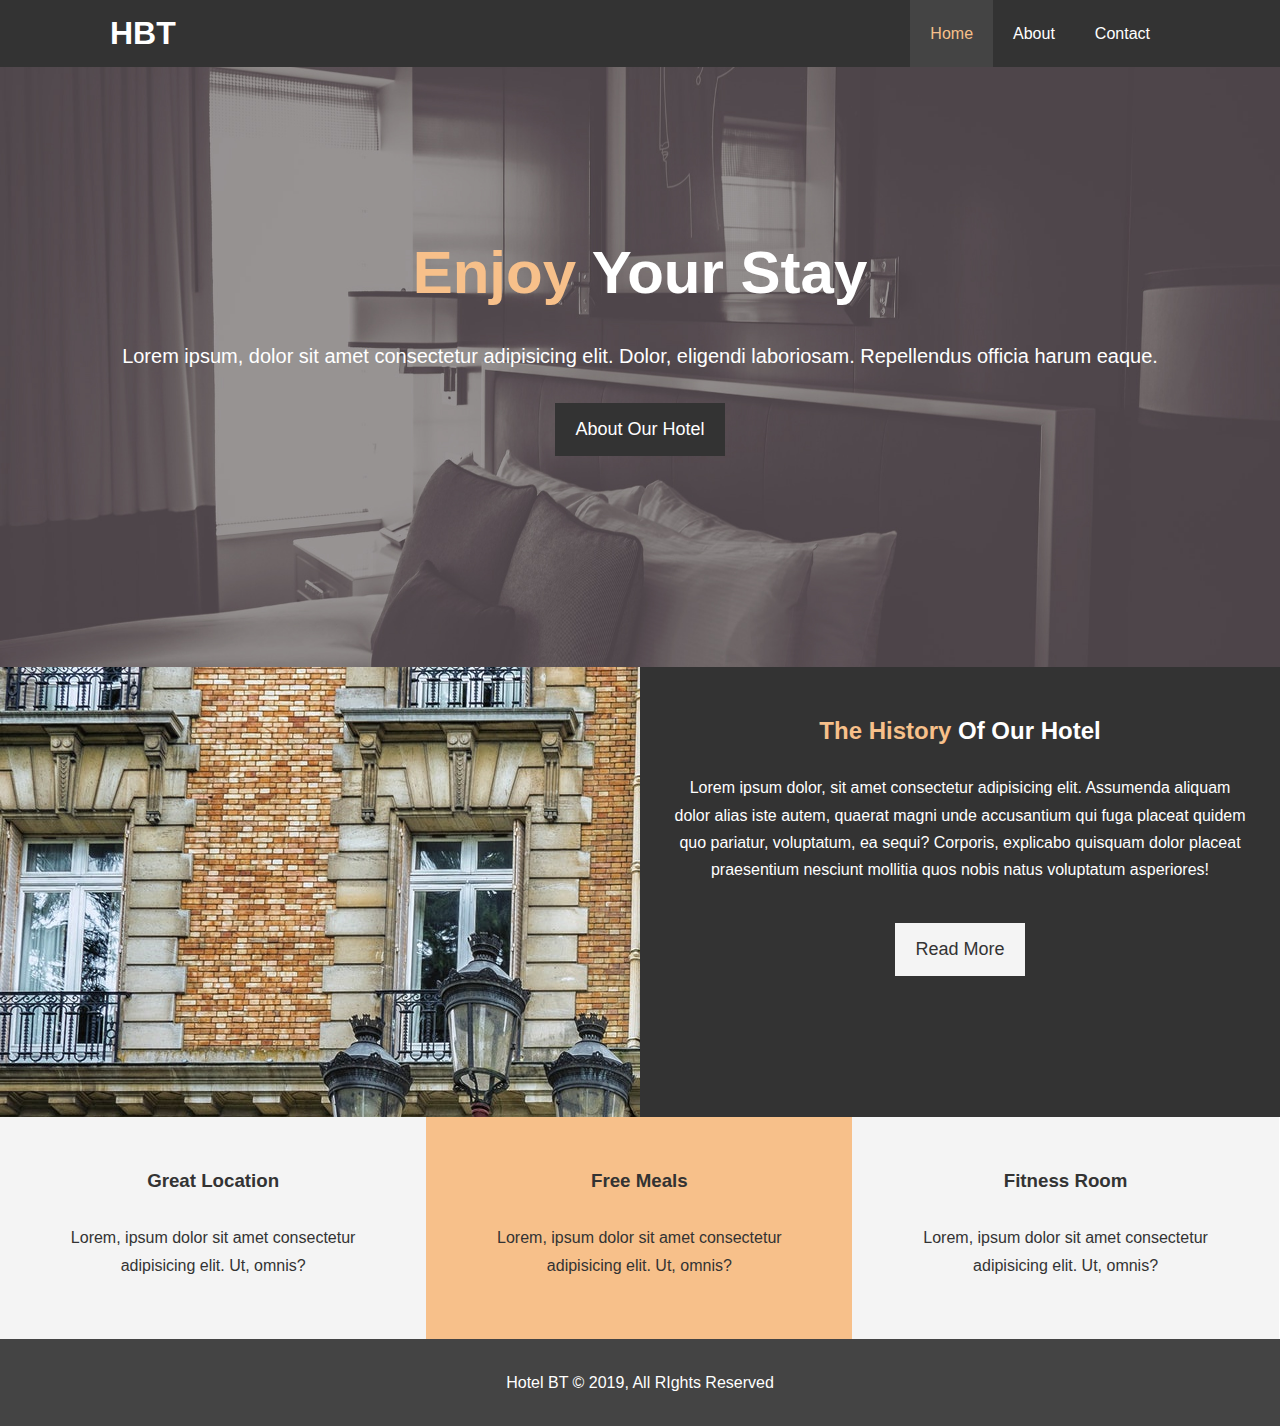
<file: index.html>
<!DOCTYPE html>
<html lang="en">

<head>
    <meta charset="UTF-8">
    <meta name="viewport" content="width=device-width, initial-scale=1.0">
    <meta http-equiv="X-UA-Compatible" content="ie=edge">
    <meta name="description" content="Welcome to the most extraordinary hotel in Boston Massachusetts">
    <meta name="keywords" content="hotel,boston hotel,new england hotel">
    <link rel="stylesheet" href="https://use.fontawesome.com/releases/v5.6.1/css/all.css" integrity="sha384-gfdkjb5BdAXd+lj+gudLWI+BXq4IuLW5IT+brZEZsLFm++aCMlF1V92rMkPaX4PP" crossorigin="anonymous">
    <link rel="stylesheet" href="css/style.css">
    <link rel="stylesheet" media="screen and (max-width: 768px)" href="css/mobile.css">
    <title>Hotel BT | Welcome</title>
</head>

<body>
    <header>
        <nav id="navbar">
            <div class="container">
                <h1 class="logo"><a href="index.html">HBT</a></h1>
                <ul>
                    <li><a class="current" href="index.html">Home</a></li>
                    <li><a href="about.html">About</a></li>
                    <li><a href="contact.html">Contact</a></li>
                </ul>
            </div>
        </nav>

        <div id="showcase">
            <div class="container">
                <div class="showcase-content">
                    <h1><span class="text-primary">Enjoy</span> Your Stay</h1>
                    <p class="lead">Lorem ipsum, dolor sit amet consectetur adipisicing elit. Dolor, eligendi laboriosam. Repellendus officia harum eaque.</p>
                    <a class="btn" href="about.html">About Our Hotel</a>
                </div>
            </div>
        </div>
    </header>

    <section id="home-info" class="bg-dark">
        <div class="info-img"></div>
        <div class="info-content">
            <h2><span class="text-primary">The History</span> Of Our Hotel</h2>
            <p>
                Lorem ipsum dolor, sit amet consectetur adipisicing elit. Assumenda aliquam dolor alias iste autem, quaerat magni unde accusantium qui fuga placeat quidem quo pariatur, voluptatum, ea sequi? Corporis, explicabo quisquam dolor placeat praesentium nesciunt
                mollitia quos nobis natus voluptatum asperiores!
            </p>
            <a href="about.html" class="btn btn-light">Read More</a>
        </div>
    </section>

    <section id="features">
        <div class="box bg-light">
            <i class="fas fa-hotel fa-3x"></i>
            <h3>Great Location</h3>
            <p>Lorem, ipsum dolor sit amet consectetur adipisicing elit. Ut, omnis?</p>
        </div>
        <div class="box bg-primary">
            <i class="fas fa-utensils fa-3x"></i>
            <h3>Free Meals</h3>
            <p>Lorem, ipsum dolor sit amet consectetur adipisicing elit. Ut, omnis?</p>
        </div>
        <div class="box bg-light">
            <i class="fas fa-dumbbell fa-3x"></i>
            <h3>Fitness Room</h3>
            <p>Lorem, ipsum dolor sit amet consectetur adipisicing elit. Ut, omnis?</p>
        </div>
    </section>

    <div class="clr"></div>

    <footer id="main-footer">
        <p>Hotel BT &copy; 2019, All RIghts Reserved</p>
    </footer>
</body>

</html>
</file>
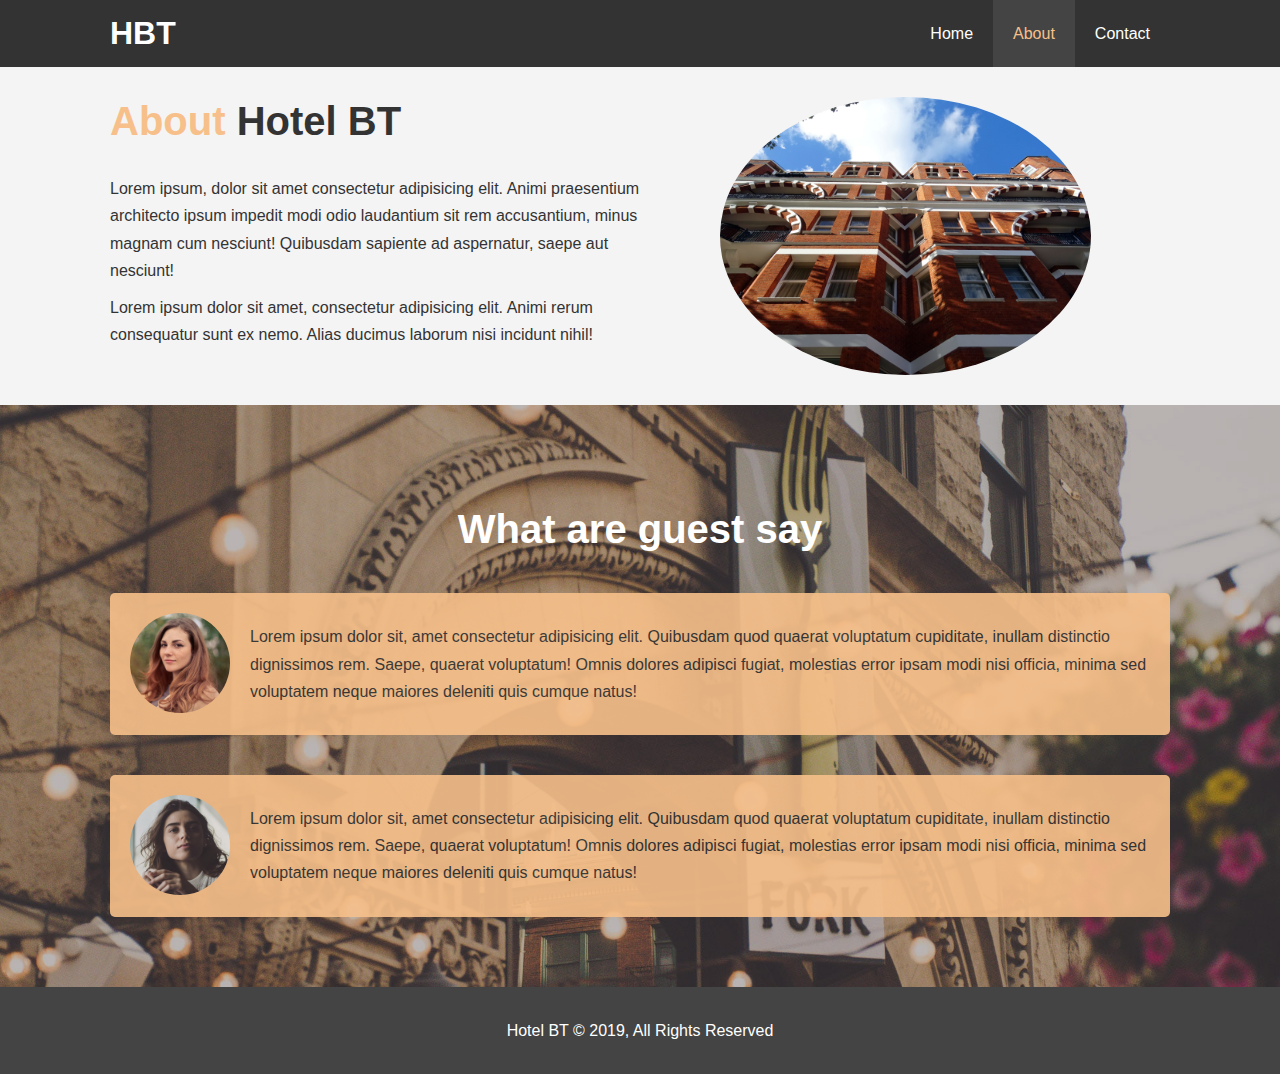
<file: about.html>
<!DOCTYPE html>
<html lang="en">

<head>
    <meta charset="UTF-8" />
    <meta name="viewport" content="width=device-width, initial-scale=1.0" />
    <title>Hotel BT | About</title>
    <link rel="stylesheet" href="css/style.css" />
    <link rel="stylesheet" media="screen and (max-width:768px)" href="css/mobile.css">
</head>

<body>
    <header>
        <nav id="navbar">
            <div class="container">
                <h1 class="logo"><a href="index.html">HBT</a></h1>
                <ul>
                    <li><a href="index.html">Home</a></li>
                    <li><a class="current" href="about.html">About</a></li>
                    <li><a href="contact.html">Contact</a></li>
                </ul>
            </div>
        </nav>
    </header>

    <section id="about-info" class="bg-light py-3">
        <div class="container">
            <div class="info-left">
                <h1 class="l-heading">
                    <span class="text-primary">About </span>Hotel BT
                </h1>
                <p>
                    Lorem ipsum, dolor sit amet consectetur adipisicing elit. Animi praesentium architecto ipsum impedit modi odio laudantium sit rem accusantium, minus magnam cum nesciunt! Quibusdam sapiente ad aspernatur, saepe aut nesciunt!
                </p>
                <p>
                    Lorem ipsum dolor sit amet, consectetur adipisicing elit. Animi rerum consequatur sunt ex nemo. Alias ducimus laborum nisi incidunt nihil!
                </p>
            </div>
            <div class="info-right">
                <img src="./img/photo-2.jpg" alt="hotel" />
            </div>
        </div>
    </section>

    <div class="clr"></div>

    <section id="testimonials" class="py-3">
        <div class="container">
            <h2 class="l-heading">What are guest say</h2>
            <div class="testimonial bg-primary">
                <img src="./img/person-1.jpg" alt="Samantha">
                <p>Lorem ipsum dolor sit, amet consectetur adipisicing elit. Quibusdam quod quaerat voluptatum cupiditate, inullam distinctio dignissimos rem. Saepe, quaerat voluptatum! Omnis dolores adipisci fugiat, molestias error ipsam modi nisi officia,
                    minima sed voluptatem neque maiores deleniti quis cumque natus!</p>
            </div>

            <div class="testimonial bg-primary">
                <img src="./img/person-2.jpg" alt="Jin">
                <p>Lorem ipsum dolor sit, amet consectetur adipisicing elit. Quibusdam quod quaerat voluptatum cupiditate, inullam distinctio dignissimos rem. Saepe, quaerat voluptatum! Omnis dolores adipisci fugiat, molestias error ipsam modi nisi officia,
                    minima sed voluptatem neque maiores deleniti quis cumque natus!</p>
            </div>
        </div>
    </section>

    <footer id="main-footer">
        <p>Hotel BT &copy; 2019, All Rights Reserved</p>
    </footer>
</body>

</html>
</file>
<file: css/mobile.css>
#navbar .logo {
    float: none;
    text-align: center;
}

#navbar ul,
#navbar ul li {
    float: none;
}

#navbar ul li a {
    padding: 5px;
    border-bottom: #444 dotted 1px;
}


/* Showcase */

#showcase {
    height: 100%;
}

#showcase .showcase-content {
    padding-top: 70px;
    padding-bottom: 30px;
}


/* Home Info */

#home-info {
    height: 550px;
}

#home-info .info-img {
    display: none;
}

#home-info .info-content {
    float: none;
    width: 100%;
}


/* Boxes */

.box {
    float: none;
    width: 100%;
}


/* About */

#about-info .info-right,
#about-info .info-left {
    float: none;
    width: 100%;
}

#about-info .info-right {
    margin-top: 30px;
}

.l-heading {
    text-align: center;
}


/* Contact */

#contact-info .box {
    border-bottom: #444 dotted 1px;
}
</file>
<file: css/style.css>
/* Reset */

* {
    margin: 0;
    padding: 0;
    box-sizing: border-box;
}


/* Main Styling */

html,
body {
    font-family: "Segoe UI", Tahoma, Geneva, Verdana, sans-serif;
    line-height: 1.7em;
}

a {
    color: #333;
    text-decoration: none;
}

h1,
h2,
h3 {
    padding-bottom: 20px;
}

p {
    margin: 10px 0;
}


/* Utility Classes */

.container {
    margin: auto;
    max-width: 1100px;
    overflow: auto;
    padding: 0 20px;
}

.text-primary {
    color: #f7c08a;
}

.lead {
    font-size: 20px;
}

.btn {
    display: inline-block;
    font-size: 18px;
    color: #fff;
    background: #333;
    padding: 13px 20px;
    border: none;
    cursor: pointer;
}

.btn:hover {
    background: #f7c08a;
    color: #333;
}

.btn-light {
    background: #f4f4f4;
    color: #333;
}

.bg-dark {
    background: #333;
    color: #fff;
}

.bg-light {
    background: #f4f4f4;
    color: #333;
}

.bg-primary {
    background: #f7c08a;
    color: #333;
}

.clr {
    clear: both;
}

.l-heading {
    font-size: 40px;
    line-height: 1.2;
}


/* Padding */

.py-1 {
    padding: 10px 0;
}

.py-2 {
    padding: 20px 0;
}

.py-3 {
    padding: 30px 0;
}


/* Navbar */

#navbar {
    background: #333;
    color: #fff;
    overflow: auto;
}

#navbar a {
    color: #fff;
}

#navbar .logo {
    float: left;
    padding-top: 20px;
}

#navbar ul {
    list-style: none;
    float: right;
}

#navbar ul li {
    float: left;
}

#navbar ul li a {
    display: block;
    padding: 20px;
    text-align: center;
}

#navbar ul li a:hover,
#navbar ul li a.current {
    background: #444;
    color: #f7c08a;
}


/* Showcase */

#showcase {
    background: url("../img/showcase.jpg") no-repeat center center/cover;
    height: 600px;
}

#showcase .showcase-content {
    color: #fff;
    text-align: center;
    padding-top: 170px;
}

#showcase .showcase-content h1 {
    font-size: 60px;
    line-height: 1.2em;
}

#showcase .showcase-content p {
    padding-bottom: 20px;
    line-height: 1.7em;
}


/* Home Info */

#home-info {
    height: 450px;
}

#home-info .info-img {
    float: left;
    width: 50%;
    background: url("../img/photo-1.jpg") no-repeat;
    min-height: 100%;
}

#home-info .info-content {
    float: right;
    width: 50%;
    height: 100%;
    text-align: center;
    padding: 50px 30px;
    overflow: hidden;
}

#home-info .info-content p {
    padding-bottom: 30px;
}


/* Features */

.box {
    float: left;
    width: 33.3%;
    padding: 50px;
    text-align: center;
}

.box i {
    margin-bottom: 10px;
}


/* About Info */

#about-info .info-right {
    float: right;
    width: 50%;
    min-height: 100%;
}

#about-info .info-right img {
    display: block;
    margin: auto;
    width: 70%;
    border-radius: 50%;
}

#about-info .info-left {
    float: left;
    width: 50%;
    min-height: 100%;
}


/* Testimonials */

#testimonials {
    height: 100%;
    background: url("../img/test-bg.jpg") no-repeat center center/cover;
    padding-top: 100px;
}

#testimonials h2 {
    color: #fff;
    text-align: center;
    padding-bottom: 40px;
}

#testimonials .testimonial {
    padding: 20px;
    margin-bottom: 40px;
    border-radius: 5px;
    opacity: 0.9;
}

#testimonials .testimonial img {
    width: 100px;
    float: left;
    margin-right: 20px;
    border-radius: 50%;
}


/* Contact Form */

#contact-form .form-group {
    margin-bottom: 20px;
}

#contact-form label {
    display: block;
    margin-bottom: 5px;
}

#contact-form input,
#contact-form textarea {
    width: 100%;
    padding: 10px;
    border: 1px #ddd solid;
}

#contact-form textarea {
    height: 200px;
}

#contact-form input:focus,
#contact-form textarea:focus {
    outline: none;
    border-color: #f7c08a;
}


/* Footer */

#main-footer {
    text-align: center;
    background: #444;
    color: #fff;
    padding: 20px;
}
</file>
